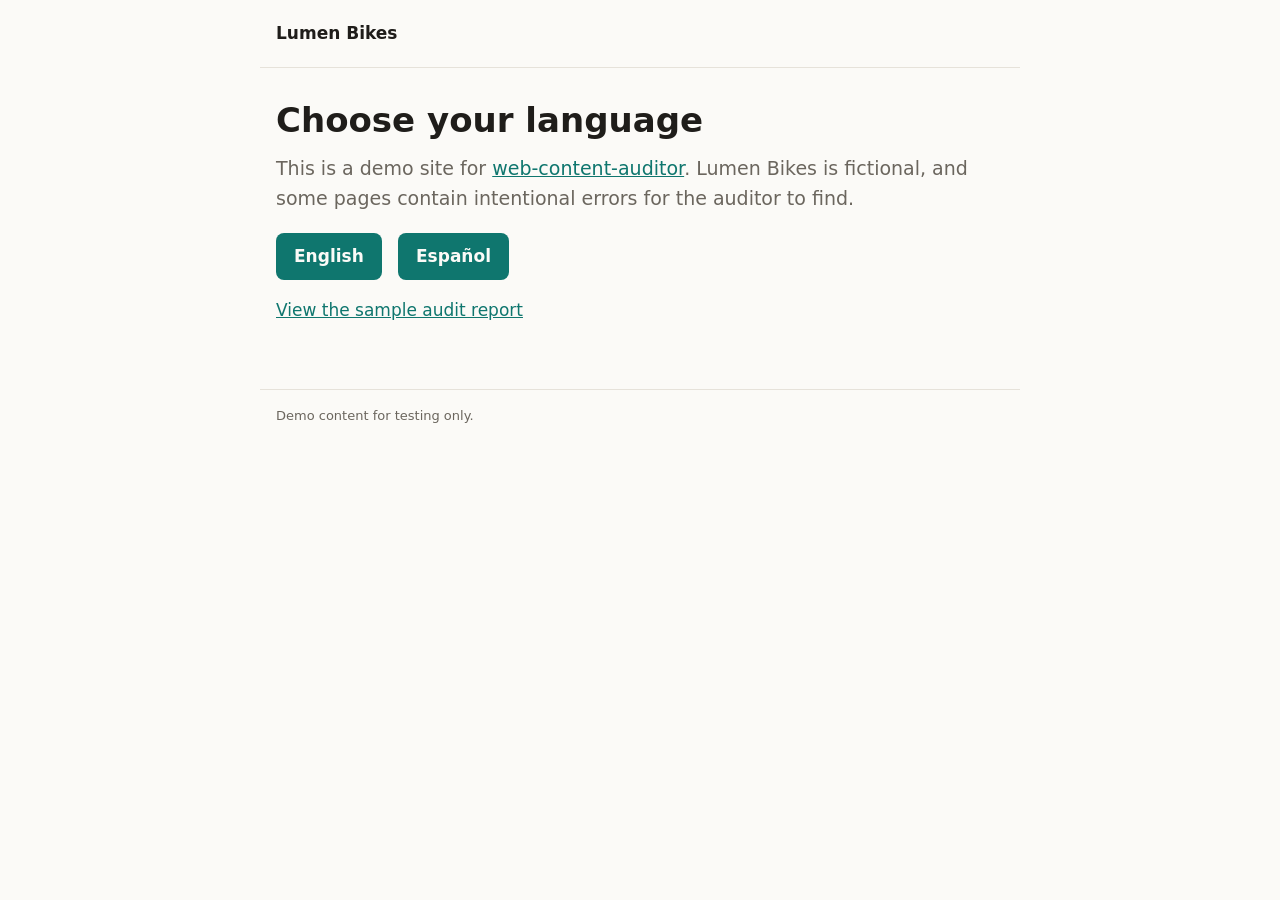
<file: docs/index.html>
<!doctype html>
<html lang="en">
<head>
<meta charset="utf-8"><meta name="viewport" content="width=device-width,initial-scale=1">
<title>Lumen Bikes | Choose your language</title>
<meta name="description" content="Lumen Bikes demo site for web-content-auditor. Choose English or Spanish to see sample product pages.">
<link rel="alternate" hreflang="x-default" href="https://anolasco13.github.io/web-content-auditor/">
<link rel="alternate" hreflang="en" href="https://anolasco13.github.io/web-content-auditor/en/">
<link rel="alternate" hreflang="es" href="https://anolasco13.github.io/web-content-auditor/es/">
<link rel="stylesheet" href="assets/style.css">
</head>
<body>
<header><span class="brand">Lumen Bikes</span></header>
<main>
<h1>Choose your language</h1>
<p class="lede">This is a demo site for <a href="https://github.com/anolasco13/web-content-auditor">web-content-auditor</a>. Lumen Bikes is fictional, and some pages contain intentional errors for the auditor to find.</p>
<p><a class="cta" href="en/">English</a> &nbsp; <a class="cta" href="es/">Español</a></p>
<p><a href="sample-report.html">View the sample audit report</a></p>
</main>
<footer>Demo content for testing only.</footer>
</body>
</html>
</file>
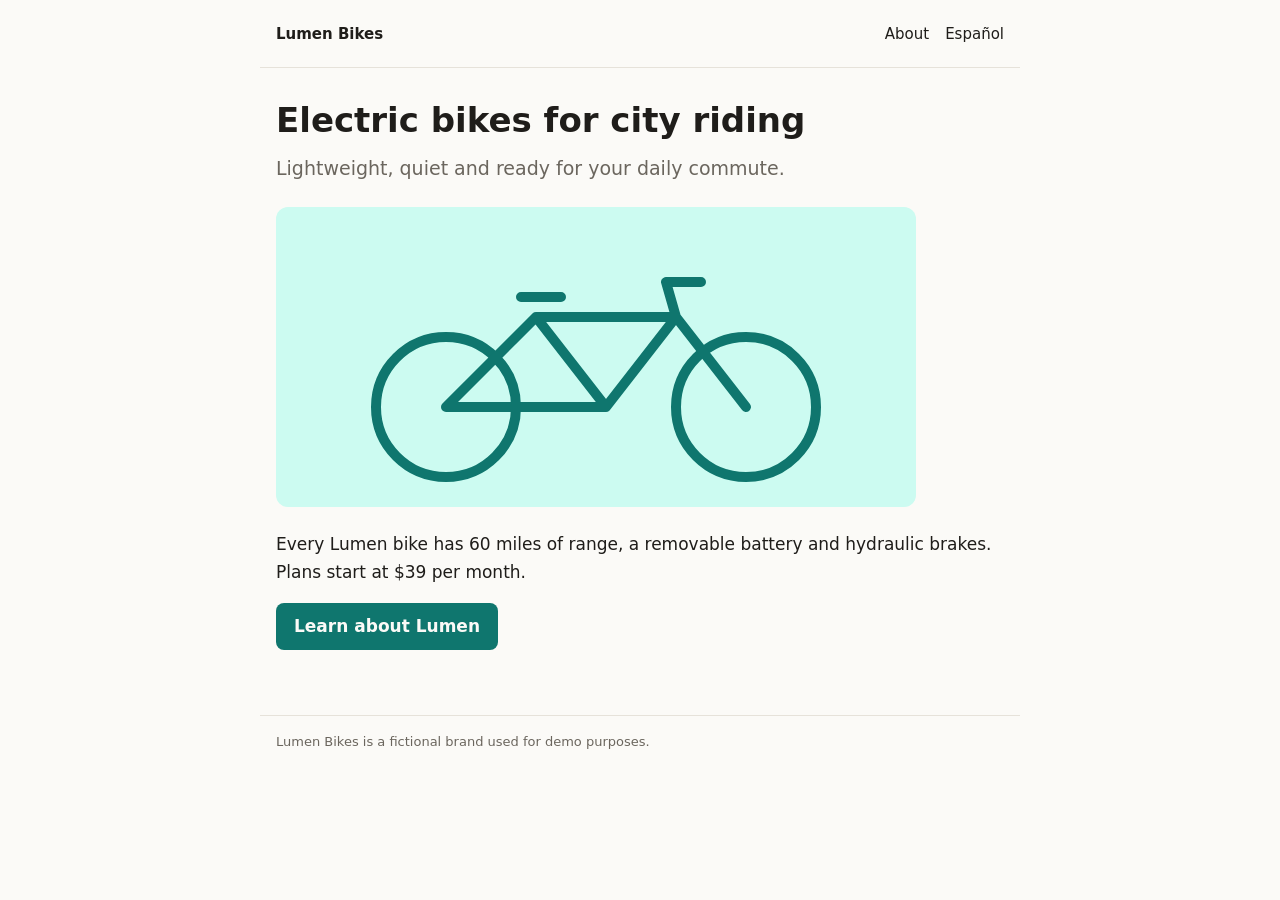
<file: docs/en/index.html>
<!doctype html>
<html lang="en">
<head>
<meta charset="utf-8"><meta name="viewport" content="width=device-width,initial-scale=1">
<title>Lumen Bikes | Electric bikes for city riding</title>
<meta name="description" content="Lightweight electric bikes built for daily city commutes, with 60 miles of range, free test rides and home delivery.">
<link rel="alternate" hreflang="en" href="https://anolasco13.github.io/web-content-auditor/en/">
<link rel="alternate" hreflang="es" href="https://anolasco13.github.io/web-content-auditor/es/">
<link rel="alternate" hreflang="x-default" href="https://anolasco13.github.io/web-content-auditor/">
<link rel="stylesheet" href="../assets/style.css">
</head>
<body>
<header><a class="brand" href="./">Lumen Bikes</a><nav><a href="about.html">About</a><a href="../es/">Español</a></nav></header>
<main>
<h1>Electric bikes for city riding</h1>
<p class="lede">Lightweight, quiet and ready for your daily commute.</p>
<img src="../assets/bike.svg" alt="Illustration of a Lumen city e-bike" width="640" height="300">
<p>Every Lumen bike has 60 miles of range, a removable battery and hydraulic brakes. Plans start at $39 per month.</p>
<p><a class="cta" href="about.html">Learn about Lumen</a></p>
</main>
<footer>Lumen Bikes is a fictional brand used for demo purposes.</footer>
</body>
</html>
</file>
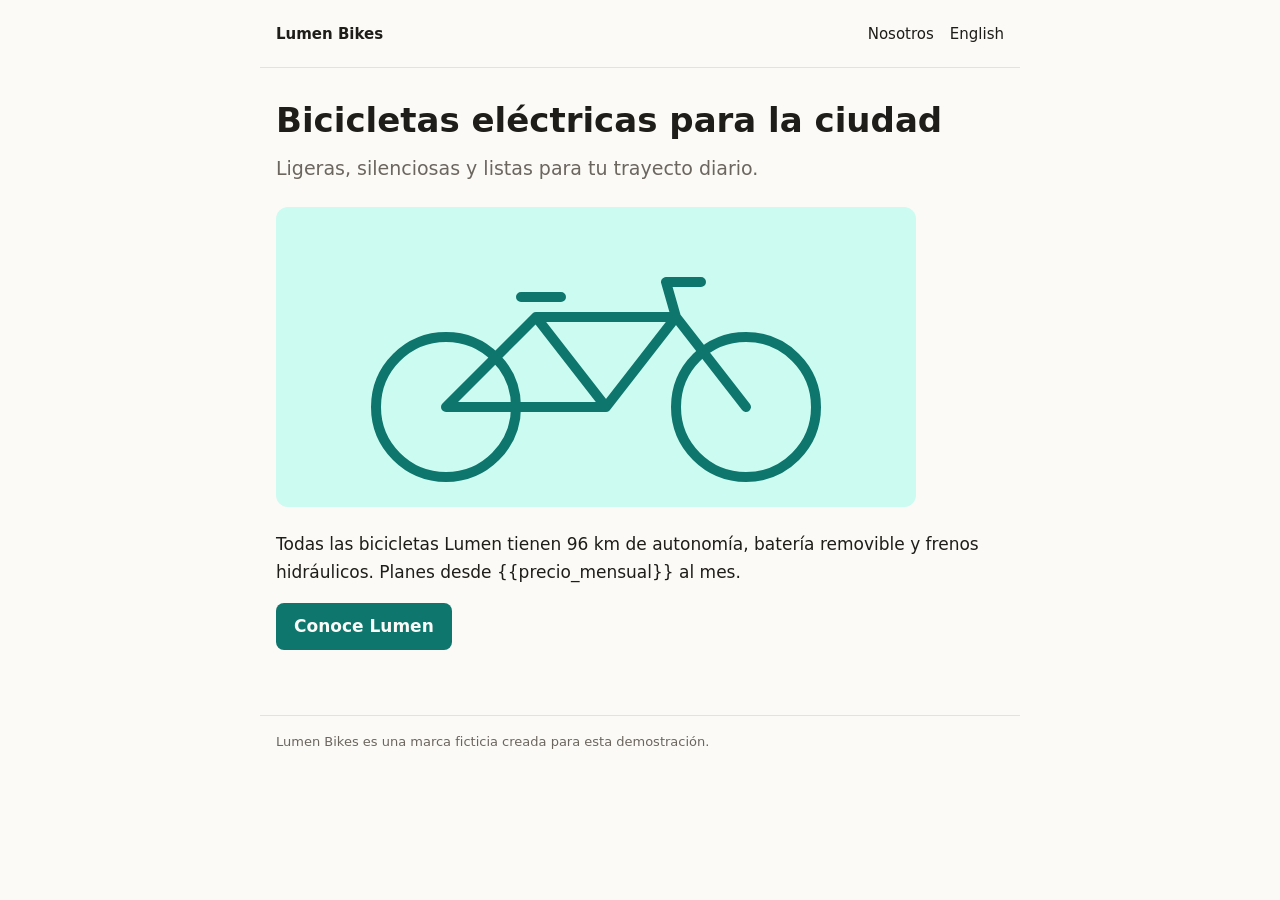
<file: docs/es/index.html>
<!doctype html>
<html lang="es">
<head>
<meta charset="utf-8"><meta name="viewport" content="width=device-width,initial-scale=1">
<title>Lumen Bikes | Bicicletas eléctricas para la ciudad</title>
<link rel="alternate" hreflang="en" href="https://anolasco13.github.io/web-content-auditor/en/">
<link rel="alternate" hreflang="es" href="https://anolasco13.github.io/web-content-auditor/es/">
<link rel="alternate" hreflang="x-default" href="https://anolasco13.github.io/web-content-auditor/">
<link rel="stylesheet" href="../assets/style.css">
</head>
<body>
<header><a class="brand" href="./">Lumen Bikes</a><nav><a href="about.html">Nosotros</a><a href="../en/">English</a></nav></header>
<main>
<h1>Bicicletas eléctricas para la ciudad</h1>
<p class="lede">Ligeras, silenciosas y listas para tu trayecto diario.</p>
<img src="../assets/bike.svg" alt="Ilustración de una bicicleta eléctrica urbana Lumen" width="640" height="300">
<p>Todas las bicicletas Lumen tienen 96 km de autonomía, batería removible y frenos hidráulicos. Planes desde {{precio_mensual}} al mes.</p>
<p><a class="cta" href="about.html">Conoce Lumen</a></p>
</main>
<footer>Lumen Bikes es una marca ficticia creada para esta demostración.</footer>
</body>
</html>
</file>
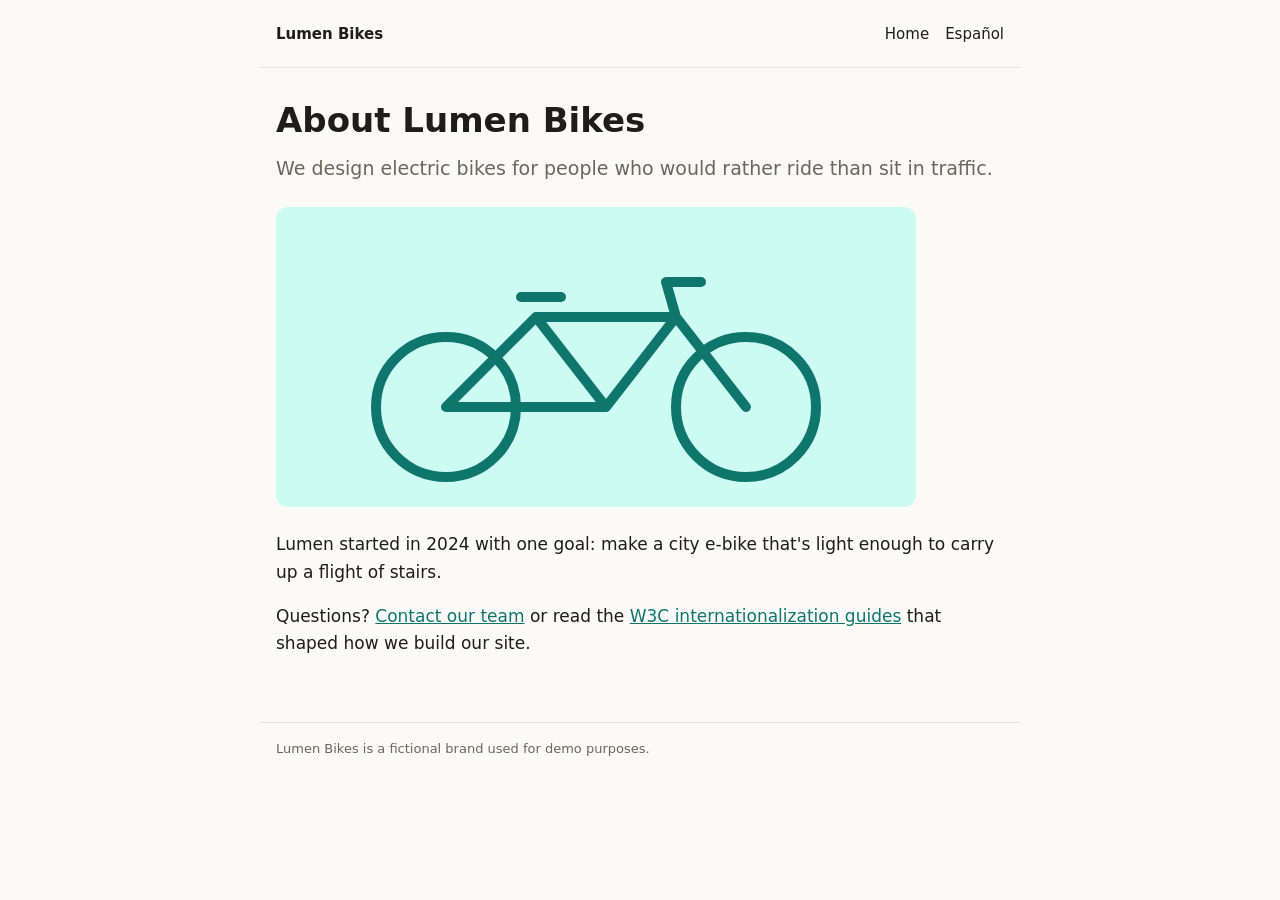
<file: docs/en/about.html>
<!doctype html>
<html lang="en">
<head>
<meta charset="utf-8"><meta name="viewport" content="width=device-width,initial-scale=1">
<title>About Lumen Bikes | Our story</title>
<meta name="description" content="Lumen Bikes designs lightweight electric bikes in California for riders who want a simpler, cleaner way to get around town.">
<link rel="alternate" hreflang="en" href="https://anolasco13.github.io/web-content-auditor/en/about.html">
<link rel="alternate" hreflang="es" href="https://anolasco13.github.io/web-content-auditor/es/about.html">
<link rel="stylesheet" href="../assets/style.css">
</head>
<body>
<header><a class="brand" href="./">Lumen Bikes</a><nav><a href="./">Home</a><a href="../es/about.html">Español</a></nav></header>
<main>
<h1>About Lumen Bikes</h1>
<p class="lede">We design electric bikes for people who would rather ride than sit in traffic.</p>
<img src="../assets/bike.svg" width="640" height="300">
<p>Lumen started in 2024 with one goal: make a city e-bike that's light enough to carry up a flight of stairs.</p>
<p>Questions? <a href="contact.html">Contact our team</a> or read the <a href="https://www.w3.org/International/">W3C internationalization guides</a> that shaped how we build our site.</p>
</main>
<footer>Lumen Bikes is a fictional brand used for demo purposes.</footer>
</body>
</html>
</file>
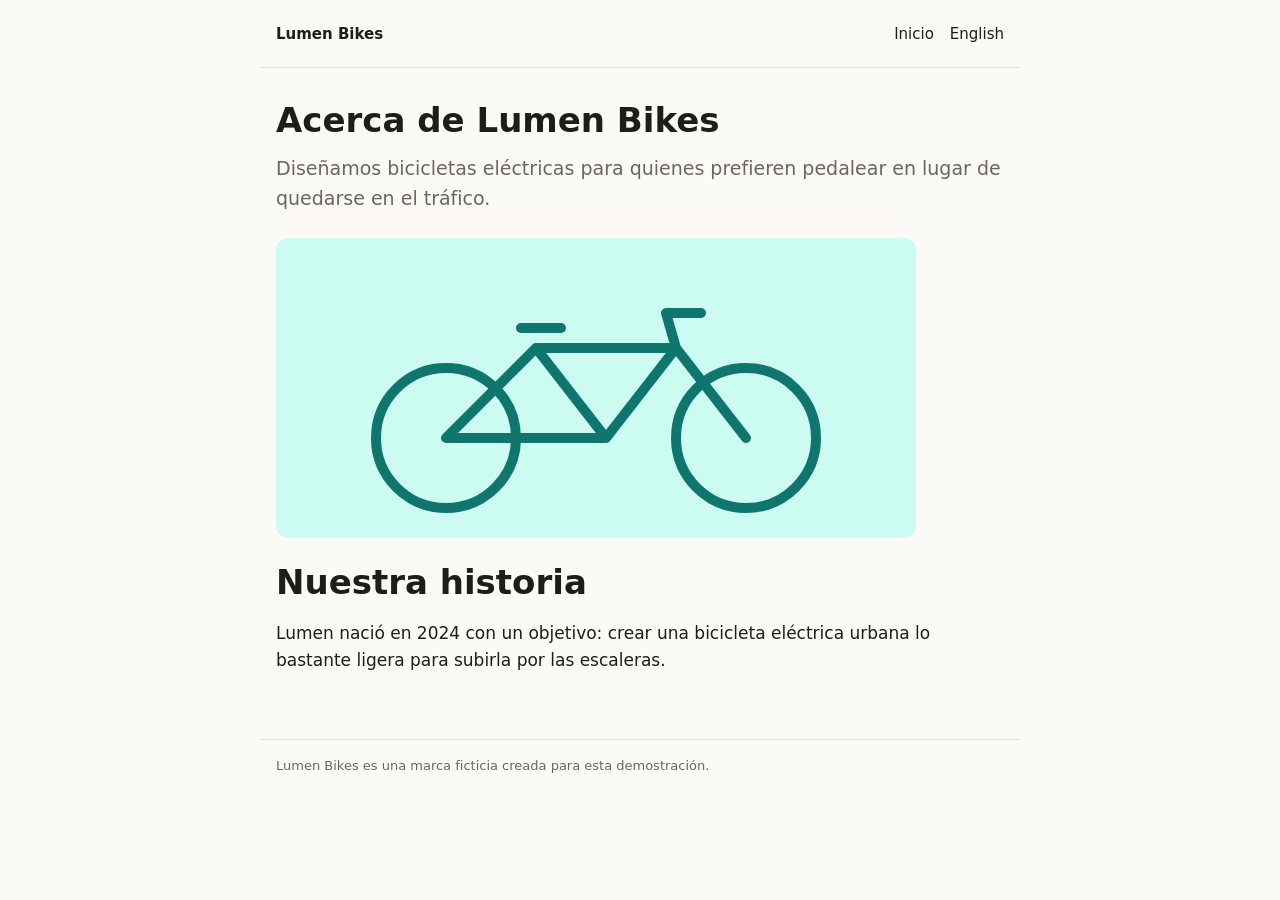
<file: docs/es/about.html>
<!doctype html>
<html lang="es_MX">
<head>
<meta charset="utf-8"><meta name="viewport" content="width=device-width,initial-scale=1">
<title>Acerca de Lumen Bikes | Nuestra historia y nuestro compromiso con la movilidad urbana</title>
<meta name="description" content="Lumen Bikes diseña bicicletas eléctricas ligeras en California para quienes buscan una forma más simple y limpia de moverse.">
<link rel="alternate" hreflang="es" href="https://anolasco13.github.io/web-content-auditor/es/about.html">
<link rel="stylesheet" href="../assets/style.css">
</head>
<body>
<header><a class="brand" href="./">Lumen Bikes</a><nav><a href="./">Inicio</a><a href="../en/about.html">English</a></nav></header>
<main>
<h1>Acerca de Lumen Bikes</h1>
<p class="lede">Diseñamos bicicletas eléctricas para quienes prefieren pedalear en lugar de quedarse en el tráfico.</p>
<img src="../assets/bike.svg" alt="Ilustración de una bicicleta eléctrica urbana Lumen" width="640" height="300">
<h1>Nuestra historia</h1>
<p>Lumen nació en 2024 con un objetivo: crear una bicicleta eléctrica urbana lo bastante ligera para subirla por las escaleras.</p>
</main>
<footer>Lumen Bikes es una marca ficticia creada para esta demostración.</footer>
</body>
</html>
</file>
<file: docs/assets/style.css>
:root{--bg:#fbfaf7;--text:#1f1d1a;--muted:#6b665e;--accent:#0f766e;--line:#e6e2da}
@media (prefers-color-scheme:dark){:root{--bg:#141311;--text:#f2efe9;--muted:#a39d93;--accent:#5eead4;--line:#2c2a26}}
*{box-sizing:border-box}
body{margin:0;background:var(--bg);color:var(--text);font:17px/1.6 system-ui,-apple-system,Segoe UI,sans-serif}
header,main,footer{max-width:760px;margin:0 auto;padding:0 16px}
header{display:flex;justify-content:space-between;align-items:center;padding-top:20px;padding-bottom:20px;border-bottom:1px solid var(--line)}
header a{color:var(--text);text-decoration:none;margin-left:16px;font-size:15px}
.brand{font-weight:700;margin-left:0}
main{padding-top:32px;padding-bottom:48px}
h1{font-size:34px;line-height:1.2;margin:0 0 12px}
.lede{color:var(--muted);font-size:19px;margin-top:0}
img{max-width:100%;height:auto;display:block;margin:24px 0;border-radius:12px}
a{color:var(--accent)}
.cta{display:inline-block;background:var(--accent);color:var(--bg);padding:10px 18px;border-radius:8px;text-decoration:none;font-weight:600}
footer{color:var(--muted);font-size:13px;border-top:1px solid var(--line);padding-top:16px;padding-bottom:32px}
.note{background:#fde68a33;border:1px dashed #d97706;padding:10px 14px;border-radius:8px;font-size:14px}
</file>
